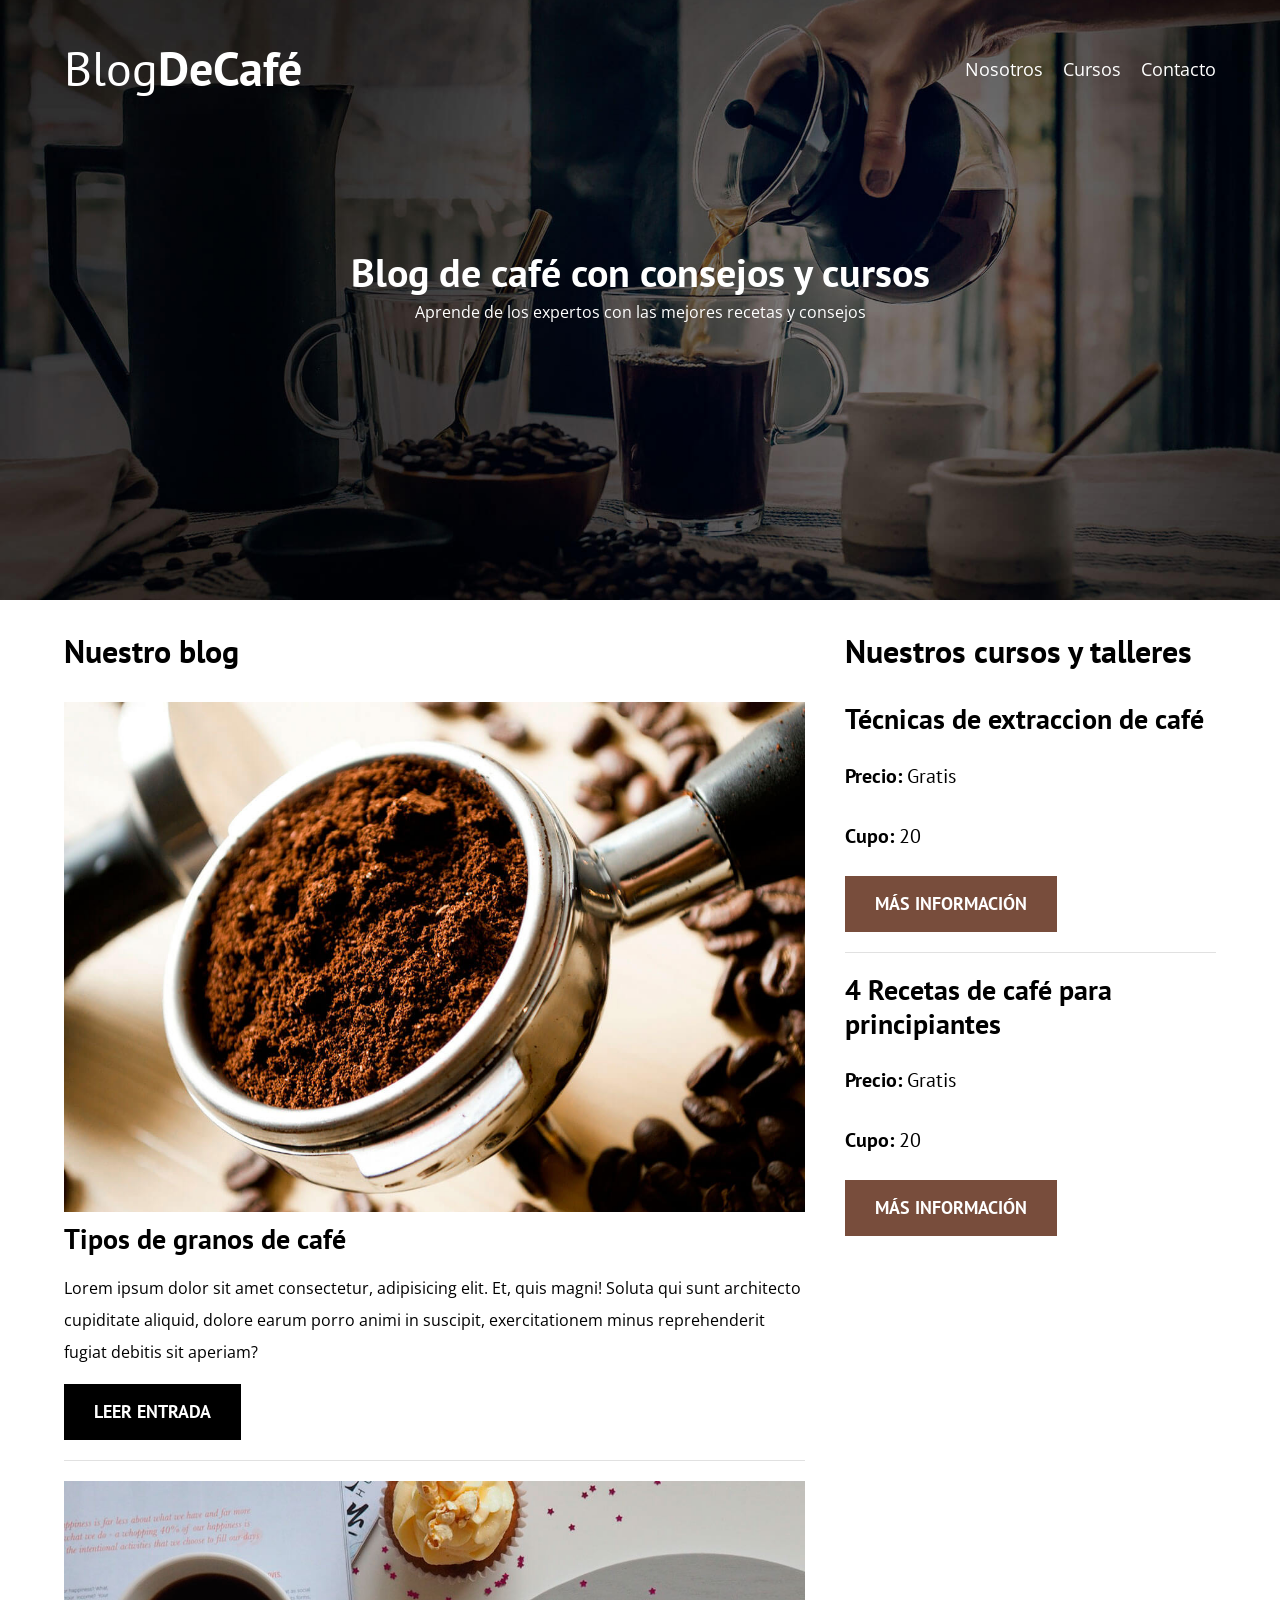
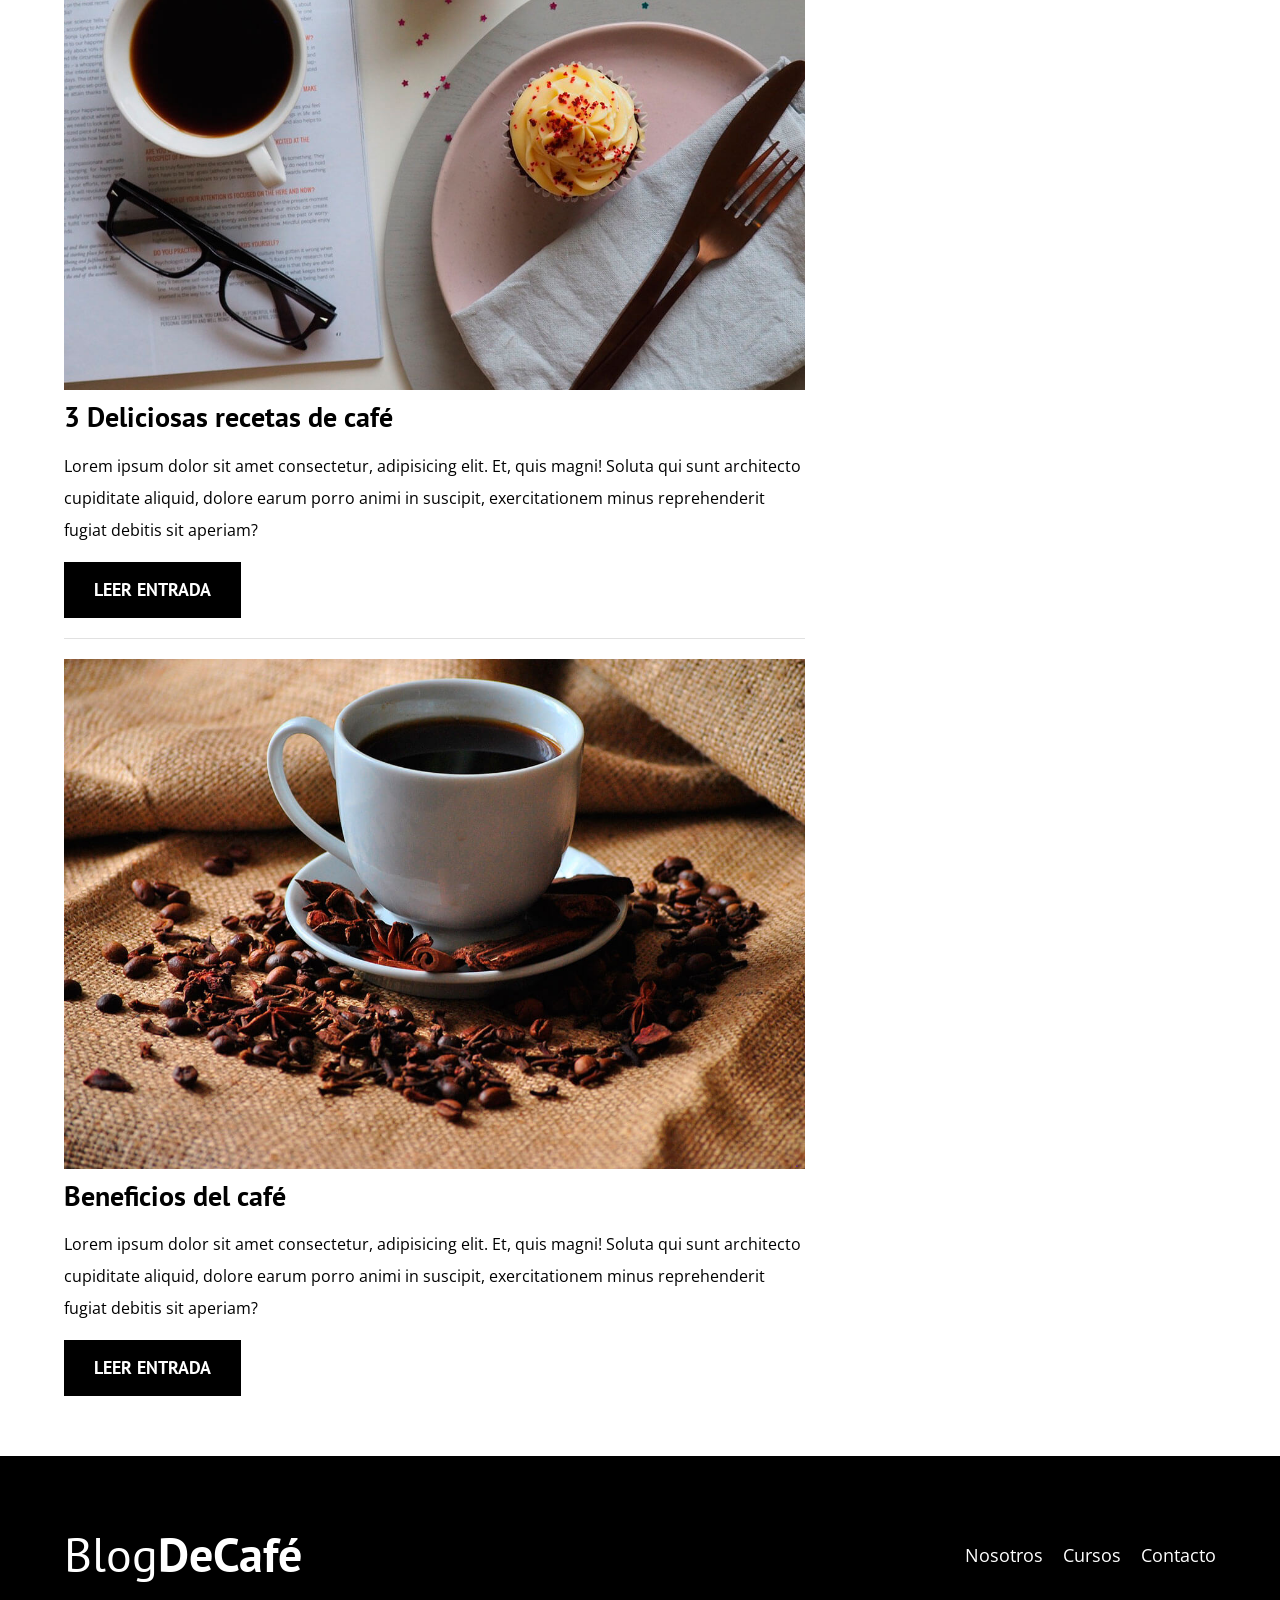
<file: index.html>
<!DOCTYPE html>
<html lang="en">

<head>
    <meta charset="UTF-8">
    <meta name="viewport" content="width=device-width, initial-scale=1.0">
    <meta name="descripcion" content="pagina web de blog de café">
    <link rel="preconnect" href="https://fonts.googleapis.com">
    <link rel="preconnect" href="https://fonts.gstatic.com" crossorigin>
    <link
    href="https://fonts.googleapis.com/css2?family=Open+Sans:ital,wght@0,300..800;1,300..800&family=PT+Sans:wght@400;700&display=swap"
    rel="stylesheet">
    
    <!-- prefetch -->
     <link rel="prefetch" href="nosotros.html" as="document">

    <!-- preload -->
    <link rel="preload" href="css/normalize.css" as="style">
    <link rel="stylesheet" href="css/normalize.css">

    
    <link rel="preload" href="css/style.css" as="style">
    <link rel="stylesheet" href="css/style.css">

    <!-- <link rel="preload" href="img/blog1.jpg" as="image"> -->
    

    <title>Blog de café</title>

</head>

<body>
    <header class="header">
        <div class="contenedor">
            <div class="barra">
                <a href="index.html" class="logo">
                    <h1 class="logo__nombre no-margin centrar-texto">Blog<span class="logo__bold">DeCafé</span></h1>
                </a>
                <nav class="navegacion">
                    <a href="nosotros.html" class="navegacion__enlace">Nosotros</a>
                    <a href="cursos.html" class="navegacion__enlace">Cursos</a>
                    <a href="contacto.html" class="navegacion__enlace">Contacto</a>
                </nav>
            </div>
        </div>
        <div class="header__texto">
            <h2 class="no-margin">Blog de café con consejos y cursos</h2>
            <p class="no-margin">Aprende de los expertos con las mejores recetas y consejos</p>

        </div>
    </header>
    <div class="contenedor contenido-principal">
        <main class="blog">
            <h3>Nuestro blog</h3>
            <article class="entrada">
                <div class="entrada__imagen">
                    <img loading="lazy" src="img/blog1.jpg" alt="imagen blog">
                </div>
                <div class="entrada__contenido">
                    <h4 class="no-margin">Tipos de granos de café </h4>
                    <p>Lorem ipsum dolor sit amet consectetur, adipisicing elit. Et, quis magni! Soluta qui sunt
                        architecto cupiditate aliquid, dolore earum porro animi in suscipit, exercitationem minus
                        reprehenderit fugiat debitis sit aperiam?</p>
                    <a class="boton boton--primario" href="entrada.html">Leer entrada</a>
                </div>
            </article>
            <article class="entrada">
                <div class="entrada__imagen">
                    <img loading="lazy" src="img/blog2.jpg" alt="imagen blog">
                </div>
                <div class="entrada__contenido">
                    <h4 class="no-margin">3 Deliciosas recetas de café </h4>
                    <p>Lorem ipsum dolor sit amet consectetur, adipisicing elit. Et, quis magni! Soluta qui sunt
                        architecto cupiditate aliquid, dolore earum porro animi in suscipit, exercitationem minus
                        reprehenderit fugiat debitis sit aperiam?</p>
                    <a class="boton boton--primario" href="entrada.html">Leer entrada</a>
                </div>
            </article>
            <article class="entrada">
                <div class="entrada__imagen">
                    <img loading="lazy" src="img/blog3.jpg" alt="imagen blog">
                </div>
                <div class="entrada__contenido">
                    <h4 class="no-margin">Beneficios del café </h4>
                    <p>Lorem ipsum dolor sit amet consectetur, adipisicing elit. Et, quis magni! Soluta qui sunt
                        architecto cupiditate aliquid, dolore earum porro animi in suscipit, exercitationem minus
                        reprehenderit fugiat debitis sit aperiam?</p>
                    <a class="boton boton--primario" href="entrada.html">Leer entrada</a>
                </div>
            </article>
        </main>
        <aside class="sidebar">
            <h3>Nuestros cursos y talleres</h3>
            <ul class="cursos no-padding">
                <li class="widget-curso">
                    <h4 class="no-margin">Técnicas de extraccion de café</h4>
                    <p class="widget-curso__label">Precio:
                        <span class="widget-curso__info">Gratis</span>
                    </p>
                    <p class="widget-curso__label">Cupo:
                        <span class="widget-curso__info">20</span>
                    </p>
                    <a class="boton boton--secundario" href="entrada.html">Más información</a>
                </li>
                <li class="widget-curso">
                    <h4 class="no-margin">4 Recetas de café para principiantes</h4>
                    <p class="widget-curso__label">Precio:
                        <span class="widget-curso__info">Gratis</span>
                    </p>
                    <p class="widget-curso__label">Cupo:
                        <span class="widget-curso__info">20</span>
                    </p>
                    <a class="boton boton--secundario" href="entrada.html">Más información</a>
                </li>
            </ul>
        </aside>
    </div>
    <footer class="footer">
        <div class="contenedor">
            <div class="barra">
                <a href="index.html" class="logo">
                    <h1 class="logo__nombre no-margin centrar-texto">Blog<span class="logo__bold">DeCafé</span></h1>
                </a>
                <nav class="navegacion">
                    <a href="nosotros.html" class="navegacion__enlace">Nosotros</a>
                    <a href="cursos.html" class="navegacion__enlace">Cursos</a>
                    <a href="contacto.html" class="navegacion__enlace">Contacto</a>
                </nav>
            </div>
        </div>
    </footer>
</body>

</html>
</file>
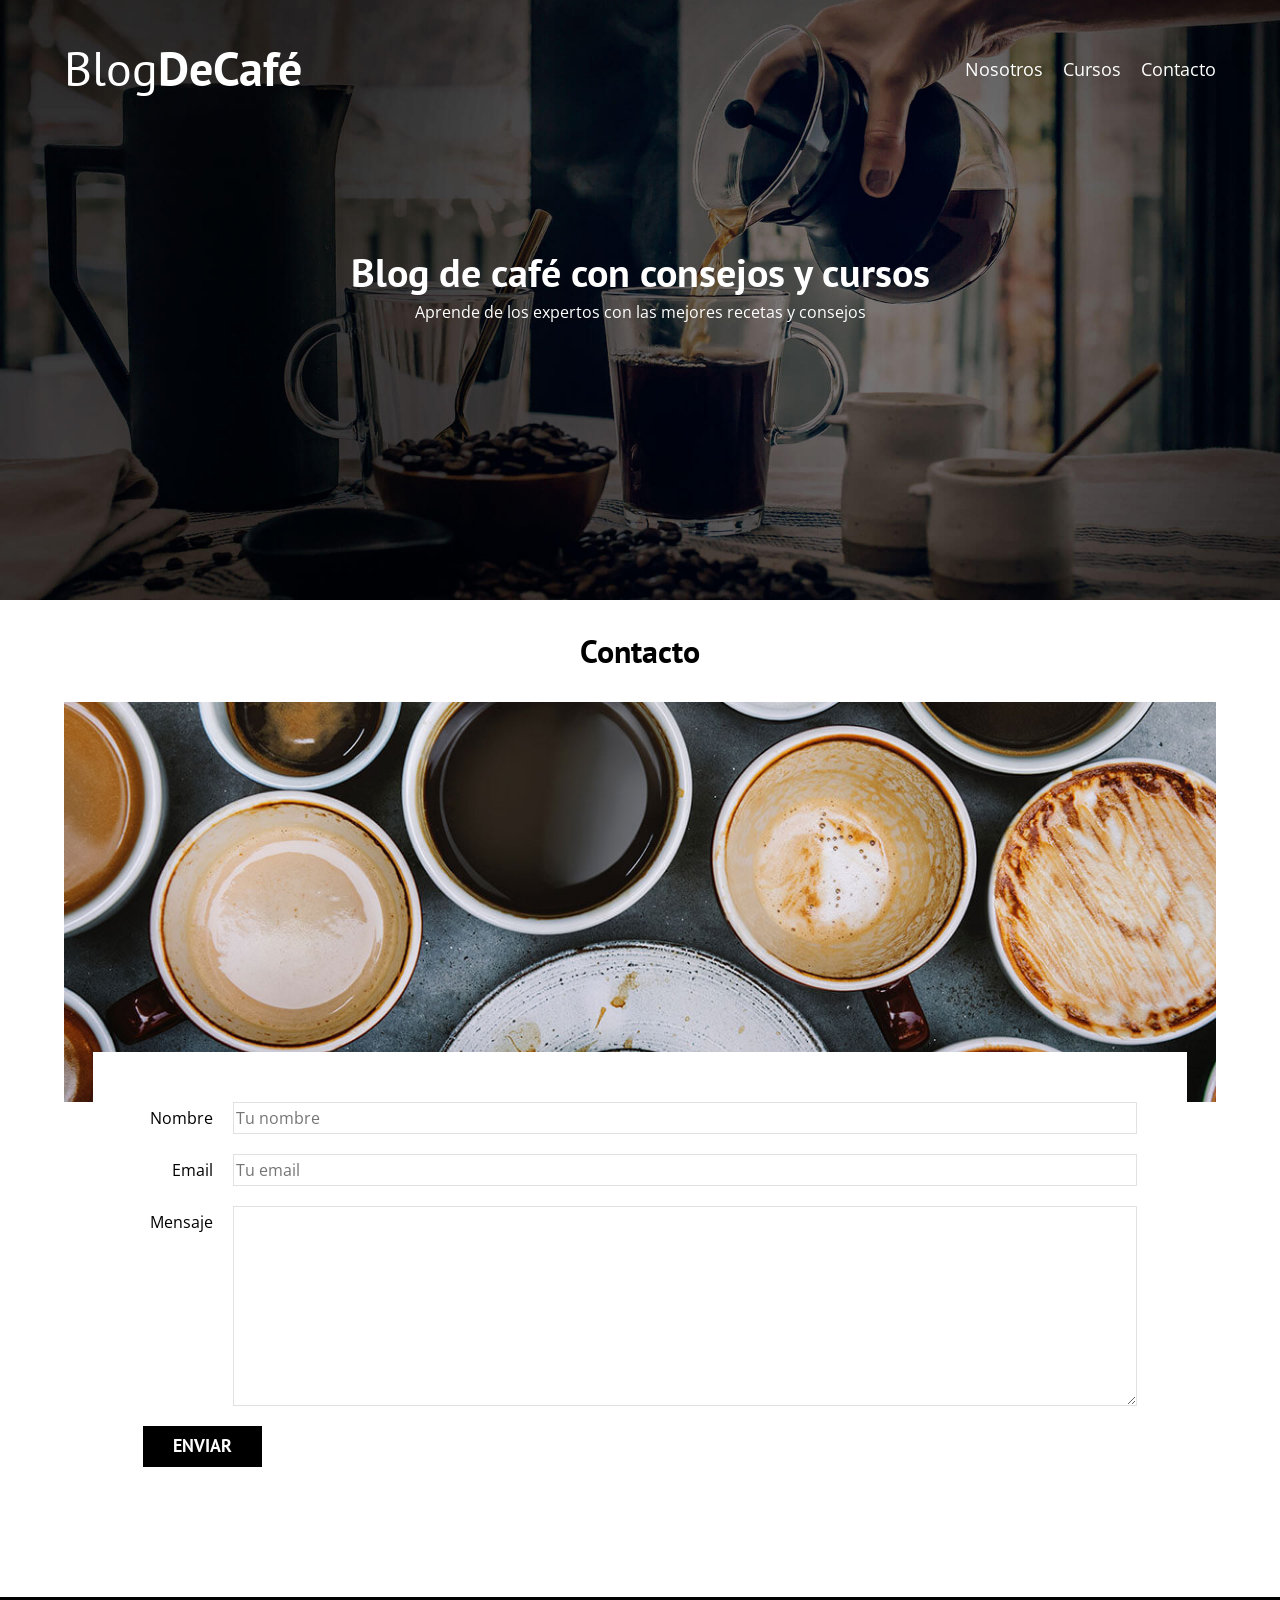
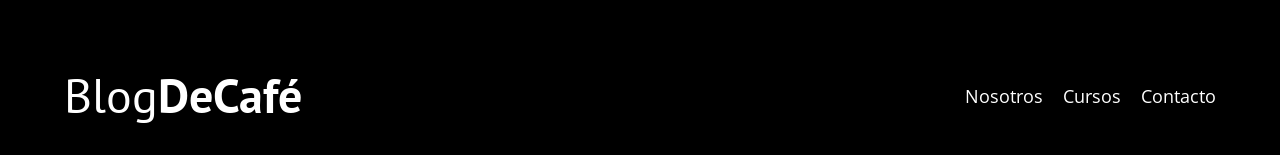
<file: contacto.html>
<!DOCTYPE html>
<html lang="en">

<head>
    <meta charset="UTF-8">
    <meta name="viewport" content="width=device-width, initial-scale=1.0">
    <link rel="stylesheet" href="css/normalize.css">
    <link rel="preconnect" href="https://fonts.googleapis.com">
    <link rel="preconnect" href="https://fonts.gstatic.com" crossorigin>
    <link
        href="https://fonts.googleapis.com/css2?family=Open+Sans:ital,wght@0,300..800;1,300..800&family=PT+Sans:wght@400;700&display=swap"
        rel="stylesheet">
    <link rel="stylesheet" href="css/style.css">

    <title>Blog de café</title>

</head>

<body>
    <header class="header">
        <div class="contenedor">
            <div class="barra">
                <a href="index.html" class="logo">
                    <h1 class="logo__nombre no-margin centrar-texto">Blog<span class="logo__bold">DeCafé</span></h1>
                </a>
                <nav class="navegacion">
                    <a href="nosotros.html" class="navegacion__enlace">Nosotros</a>
                    <a href="cursos.html" class="navegacion__enlace">Cursos</a>
                    <a href="contacto.html" class="navegacion__enlace">Contacto</a>
                </nav>
            </div>
        </div>
        <div class="header__texto">
            <h2 class="no-margin">Blog de café con consejos y cursos</h2>
            <p class="no-margin">Aprende de los expertos con las mejores recetas y consejos</p>

        </div>
    </header>
    <main class="contenedor">
        <h3 class="centrar-texto">Contacto</h3>
        <div class="contacto-bg"></div>
        <form class="formulario">
            <div class="campo">
                <label class="campo__label" for="nombre" >Nombre</label>
                <input class="campo__field" type="text" id="nombre" placeholder="Tu nombre">
            </div>
            <div class="campo">
                <label class="campo__label" for="email" >Email</label>
                <input class="campo__field" type="email" id="email" placeholder="Tu email">
            </div>
            <div class="campo">
                <label class="campo__label" for="mensaje" >Mensaje</label>
                <textarea class="campo__field campo__field--textarea" id="mensaje"></textarea>
            </div>
            <div class="campo">
                <input type="submit" value="Enviar" class="boton boton--primario">
            </div>
        </form>
       
    </main>
    <footer class="footer">
        <div class="contenedor">
            <div class="barra">
                <a href="index.html" class="logo">
                    <h1 class="logo__nombre no-margin centrar-texto">Blog<span class="logo__bold">DeCafé</span></h1>
                </a>
                <nav class="navegacion">
                    <a href="nosotros.html" class="navegacion__enlace">Nosotros</a>
                    <a href="cursos.html" class="navegacion__enlace">Cursos</a>
                    <a href="contacto.html" class="navegacion__enlace">Contacto</a>
                </nav>
            </div>
        </div>
    </footer>
</body>

</html>
</file>
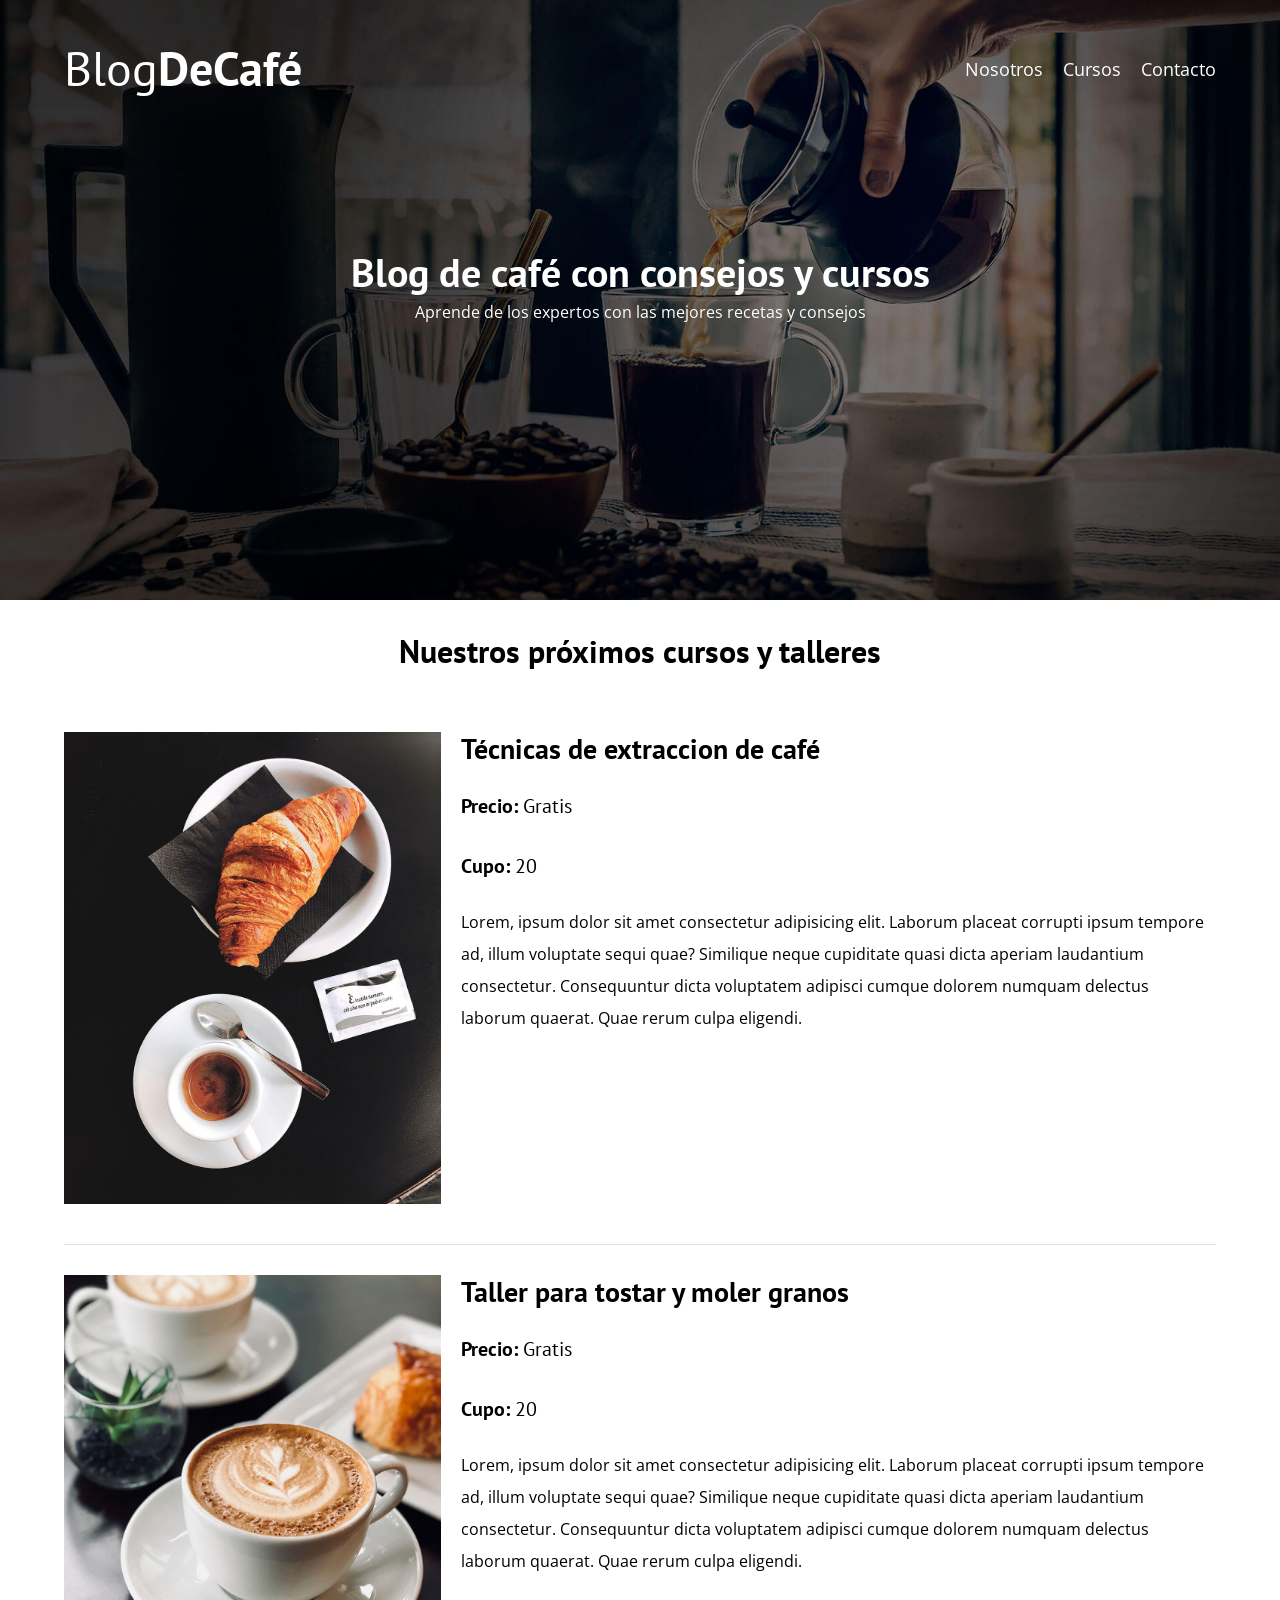
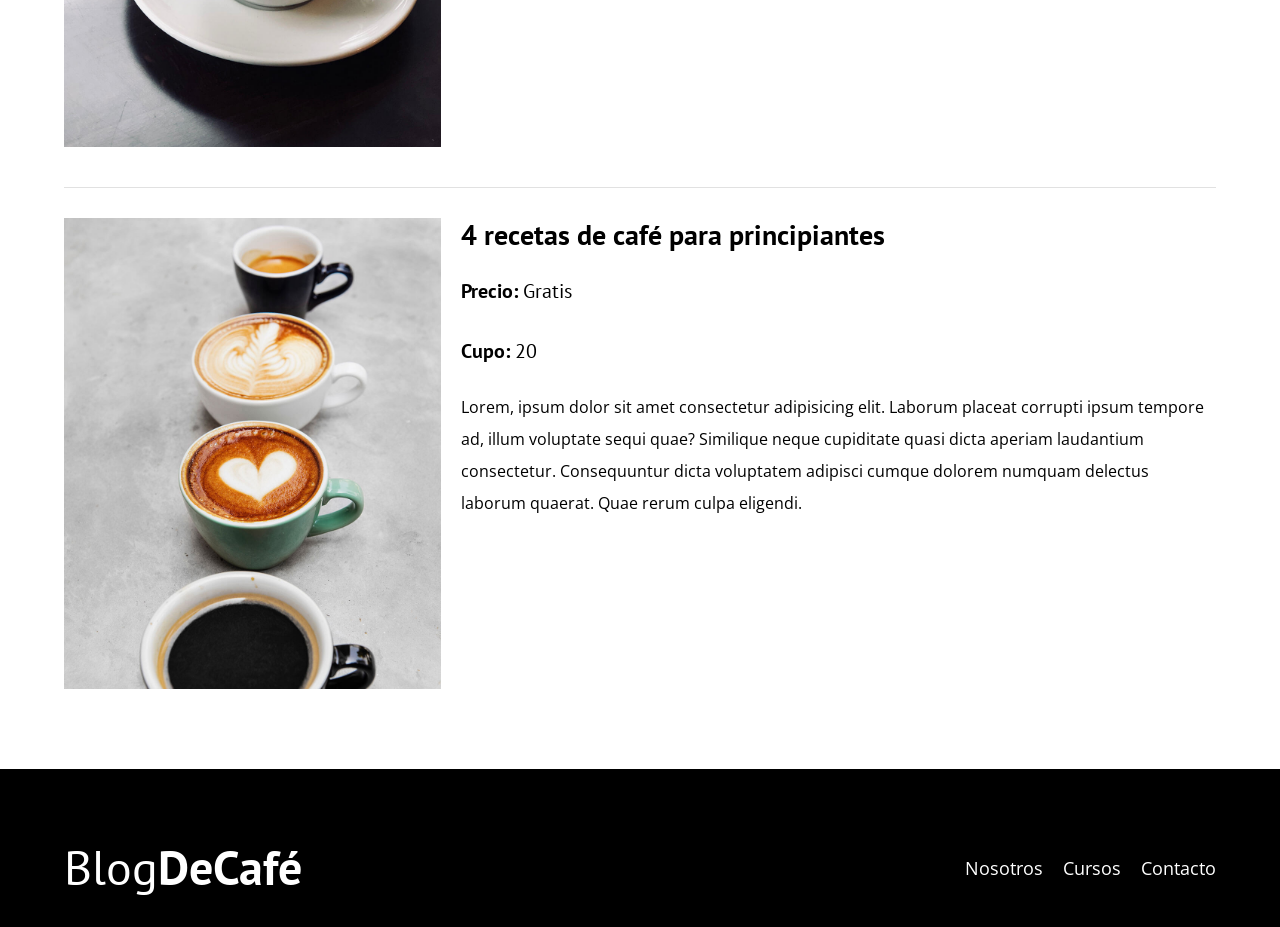
<file: cursos.html>
<!DOCTYPE html>
<html lang="en">

<head>
    <meta charset="UTF-8">
    <meta name="viewport" content="width=device-width, initial-scale=1.0">
    <link rel="stylesheet" href="css/normalize.css">
    <link rel="preconnect" href="https://fonts.googleapis.com">
    <link rel="preconnect" href="https://fonts.gstatic.com" crossorigin>
    <link
        href="https://fonts.googleapis.com/css2?family=Open+Sans:ital,wght@0,300..800;1,300..800&family=PT+Sans:wght@400;700&display=swap"
        rel="stylesheet">
    <link rel="stylesheet" href="css/style.css">

    <title>Blog de café</title>

</head>

<body>
    <header class="header">
        <div class="contenedor">
            <div class="barra">
                <a href="index.html" class="logo">
                    <h1 class="logo__nombre no-margin centrar-texto">Blog<span class="logo__bold">DeCafé</span></h1>
                </a>
                <nav class="navegacion">
                    <a href="nosotros.html" class="navegacion__enlace">Nosotros</a>
                    <a href="cursos.html" class="navegacion__enlace">Cursos</a>
                    <a href="contacto.html" class="navegacion__enlace">Contacto</a>
                </nav>
            </div>
        </div>
        <div class="header__texto">
            <h2 class="no-margin">Blog de café con consejos y cursos</h2>
            <p class="no-margin">Aprende de los expertos con las mejores recetas y consejos</p>

        </div>
    </header>
    <main class="contenedor">
        <h3 class="centrar-texto">Nuestros próximos cursos y talleres</h3>
        <div class="curso">
            <div class="curso__imagen">
                <img src="img/curso1.jpg" alt="imagen del curso">
            </div>
            <div class="curso__informacion">
                <h4 class="no-margin">Técnicas de extraccion de café</h4>
                <p class="curso__label">Precio:
                    <span class="curso__info">Gratis</span>
                </p>
                <p class="curso__label">Cupo:
                    <span class="curso__info">20</span>
                </p>
                <p class="curso__descripcion">
                    Lorem, ipsum dolor sit amet consectetur adipisicing elit. Laborum placeat corrupti ipsum tempore ad, illum voluptate sequi quae? Similique neque cupiditate quasi dicta aperiam laudantium consectetur. Consequuntur dicta voluptatem adipisci cumque dolorem numquam delectus laborum quaerat. Quae rerum culpa eligendi.
                </p>
            </div> <!--curso informacion-->
        </div><!--curso-->

         <div class="curso">
            <div class="curso__imagen">
                <img src="img/curso2.jpg" alt="imagen del curso">
            </div>
            <div class="curso__informacion">
                <h4 class="no-margin">Taller para tostar y moler granos</h4>
                <p class="curso__label">Precio:
                    <span class="curso__info">Gratis</span>
                </p>
                <p class="curso__label">Cupo:
                    <span class="curso__info">20</span>
                </p>
                <p class="curso__descripcion">
                    Lorem, ipsum dolor sit amet consectetur adipisicing elit. Laborum placeat corrupti ipsum tempore ad, illum voluptate sequi quae? Similique neque cupiditate quasi dicta aperiam laudantium consectetur. Consequuntur dicta voluptatem adipisci cumque dolorem numquam delectus laborum quaerat. Quae rerum culpa eligendi.
                </p>
            </div> <!--curso informacion-->
        </div><!--curso-->

         <div class="curso">
            <div class="curso__imagen">
                <img src="img/curso3.jpg" alt="imagen del curso">
            </div>
            <div class="curso__informacion">
                <h4 class="no-margin">4 recetas de café para principiantes</h4>
                <p class="curso__label">Precio:
                    <span class="curso__info">Gratis</span>
                </p>
                <p class="curso__label">Cupo:
                    <span class="curso__info">20</span>
                </p>
                <p class="curso__descripcion">
                    Lorem, ipsum dolor sit amet consectetur adipisicing elit. Laborum placeat corrupti ipsum tempore ad, illum voluptate sequi quae? Similique neque cupiditate quasi dicta aperiam laudantium consectetur. Consequuntur dicta voluptatem adipisci cumque dolorem numquam delectus laborum quaerat. Quae rerum culpa eligendi.
                </p>
            </div> <!--curso informacion-->
        </div><!--curso-->

    </main>
    <footer class="footer">
        <div class="contenedor">
            <div class="barra">
                <a href="index.html" class="logo">
                    <h1 class="logo__nombre no-margin centrar-texto">Blog<span class="logo__bold">DeCafé</span></h1>
                </a>
                <nav class="navegacion">
                    <a href="nosotros.html" class="navegacion__enlace">Nosotros</a>
                    <a href="cursos.html" class="navegacion__enlace">Cursos</a>
                    <a href="contacto.html" class="navegacion__enlace">Contacto</a>
                </nav>
            </div>
        </div>
    </footer>
</body>

</html>
</file>
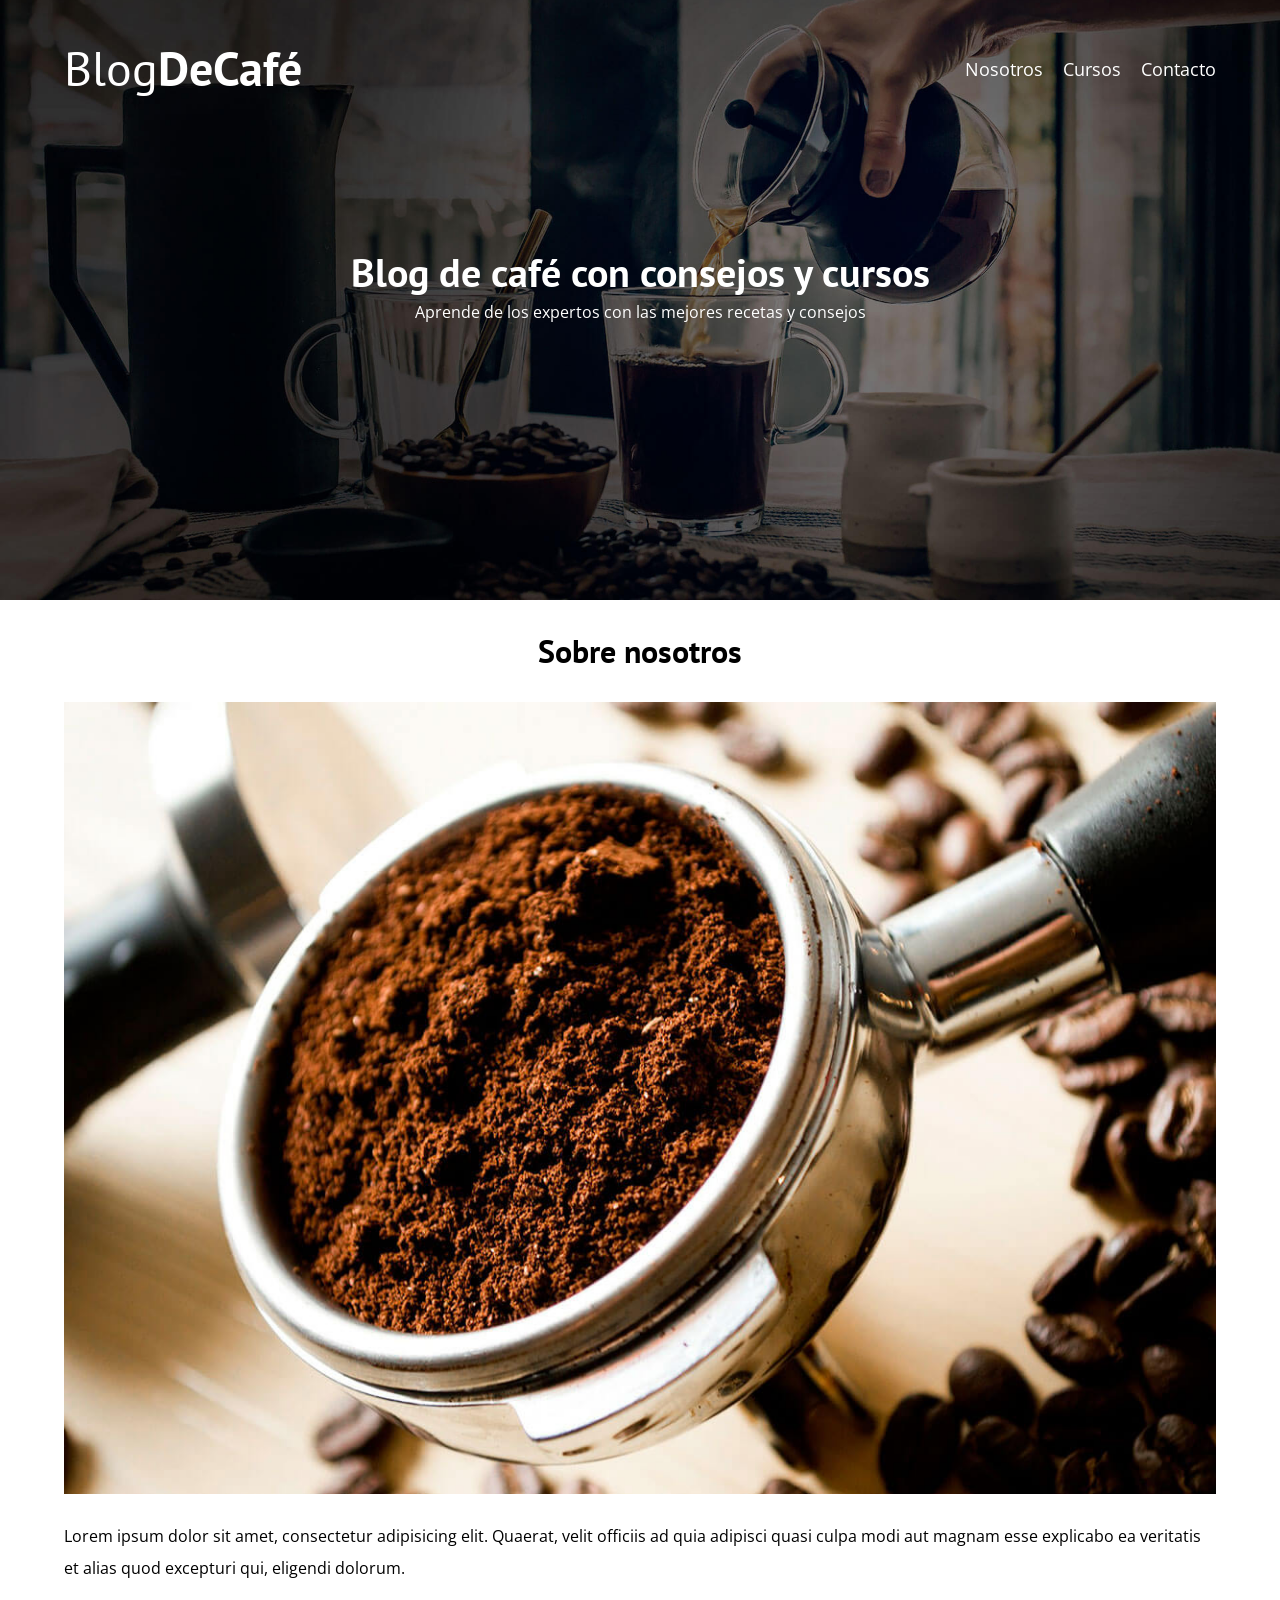
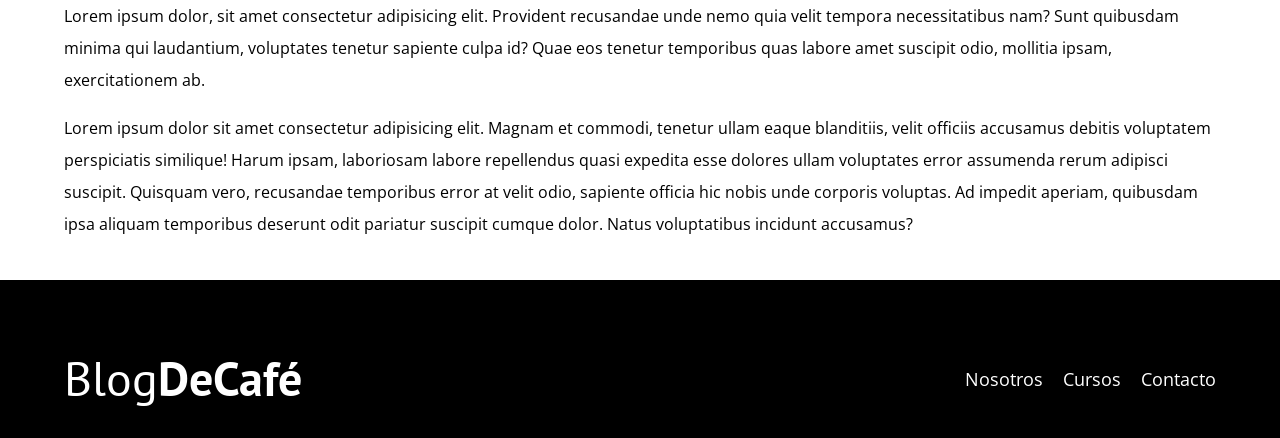
<file: entrada.html>
<!DOCTYPE html>
<html lang="en">

<head>
    <meta charset="UTF-8">
    <meta name="viewport" content="width=device-width, initial-scale=1.0">
    <link rel="stylesheet" href="css/normalize.css">
    <link rel="preconnect" href="https://fonts.googleapis.com">
    <link rel="preconnect" href="https://fonts.gstatic.com" crossorigin>
    <link
        href="https://fonts.googleapis.com/css2?family=Open+Sans:ital,wght@0,300..800;1,300..800&family=PT+Sans:wght@400;700&display=swap"
        rel="stylesheet">
    <link rel="stylesheet" href="css/style.css">

    <title>Blog de café</title>

</head>

<body>
    <header class="header">
        <div class="contenedor">
            <div class="barra">
                <a href="index.html" class="logo">
                    <h1 class="logo__nombre no-margin centrar-texto">Blog<span class="logo__bold">DeCafé</span></h1>
                </a>
                <nav class="navegacion">
                    <a href="nosotros.html" class="navegacion__enlace">Nosotros</a>
                    <a href="cursos.html" class="navegacion__enlace">Cursos</a>
                    <a href="contacto.html" class="navegacion__enlace">Contacto</a>
                </nav>
            </div>
        </div>
        <div class="header__texto">
            <h2 class="no-margin">Blog de café con consejos y cursos</h2>
            <p class="no-margin">Aprende de los expertos con las mejores recetas y consejos</p>

        </div>
    </header>
    <main class="contenedor">
        <h3 class="centrar-texto">Sobre nosotros</h3>
        <img src="img/blog1.jpg" alt="imagen del blog">

        <p>Lorem ipsum dolor sit amet, consectetur adipisicing elit. Quaerat, velit officiis ad quia adipisci quasi culpa modi aut magnam esse explicabo ea veritatis et alias quod excepturi qui, eligendi dolorum.</p>
        <p>Lorem ipsum dolor, sit amet consectetur adipisicing elit. Provident recusandae unde nemo quia velit tempora necessitatibus nam? Sunt quibusdam minima qui laudantium, voluptates tenetur sapiente culpa id? Quae eos tenetur temporibus quas labore amet suscipit odio, mollitia ipsam, exercitationem ab.</p>
        <p>Lorem ipsum dolor sit amet consectetur adipisicing elit. Magnam et commodi, tenetur ullam eaque blanditiis, velit officiis accusamus debitis voluptatem perspiciatis similique! Harum ipsam, laboriosam labore repellendus quasi expedita esse dolores ullam voluptates error assumenda rerum adipisci suscipit. Quisquam vero, recusandae temporibus error at velit odio, sapiente officia hic nobis unde corporis voluptas. Ad impedit aperiam, quibusdam ipsa aliquam temporibus deserunt odit pariatur suscipit cumque dolor. Natus voluptatibus incidunt accusamus?</p>
    </main>
    <footer class="footer">
        <div class="contenedor">
            <div class="barra">
                <a href="index.html" class="logo">
                    <h1 class="logo__nombre no-margin centrar-texto">Blog<span class="logo__bold">DeCafé</span></h1>
                </a>
                <nav class="navegacion">
                    <a href="nosotros.html" class="navegacion__enlace">Nosotros</a>
                    <a href="cursos.html" class="navegacion__enlace">Cursos</a>
                    <a href="contacto.html" class="navegacion__enlace">Contacto</a>
                </nav>
            </div>
        </div>
    </footer>
</body>

</html>
</file>
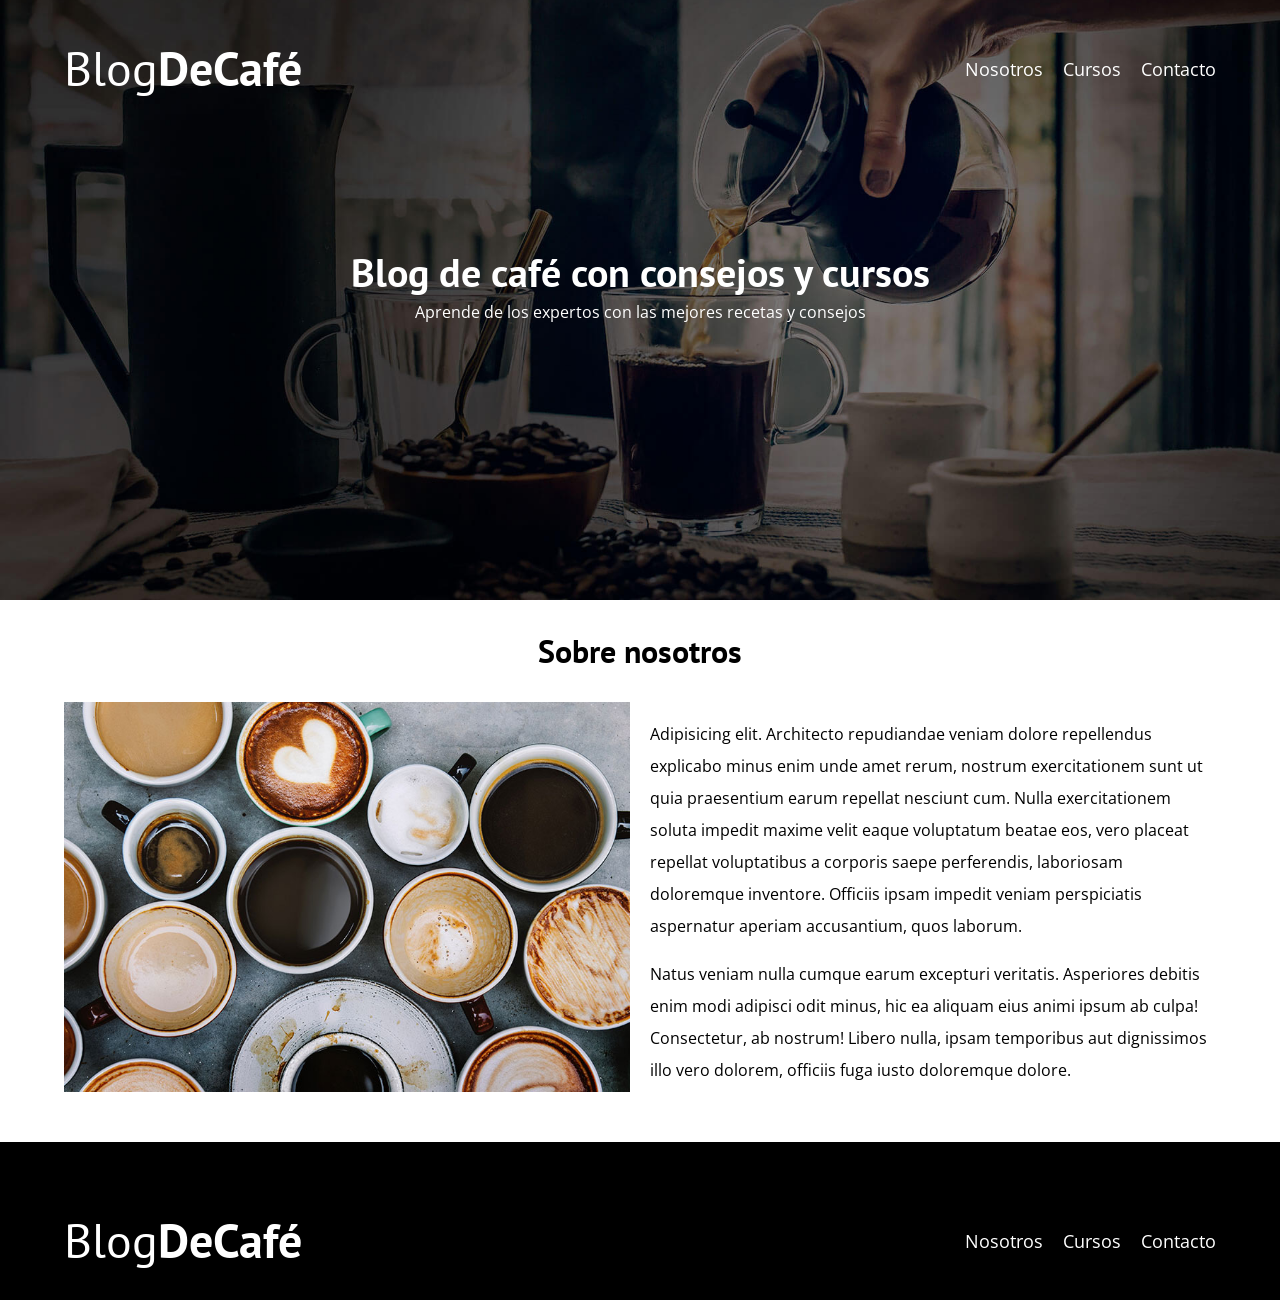
<file: nosotros.html>
<!DOCTYPE html>
<html lang="en">

<head>
    <meta charset="UTF-8">
    <meta name="viewport" content="width=device-width, initial-scale=1.0">
    <link rel="stylesheet" href="css/normalize.css">
    <link rel="preconnect" href="https://fonts.googleapis.com">
    <link rel="preconnect" href="https://fonts.gstatic.com" crossorigin>
    <link
        href="https://fonts.googleapis.com/css2?family=Open+Sans:ital,wght@0,300..800;1,300..800&family=PT+Sans:wght@400;700&display=swap"
        rel="stylesheet">
    <link rel="stylesheet" href="css/style.css">

    <title>Blog de café</title>

</head>

<body>
    <header class="header">
        <div class="contenedor">
            <div class="barra">
                <a href="index.html" class="logo">
                    <h1 class="logo__nombre no-margin centrar-texto">Blog<span class="logo__bold">DeCafé</span></h1>
                </a>
                <nav class="navegacion">
                    <a href="nosotros.html" class="navegacion__enlace">Nosotros</a>
                    <a href="cursos.html" class="navegacion__enlace">Cursos</a>
                    <a href="contacto.html" class="navegacion__enlace">Contacto</a>
                </nav>
            </div>
        </div>
        <div class="header__texto">
            <h2 class="no-margin">Blog de café con consejos y cursos</h2>
            <p class="no-margin">Aprende de los expertos con las mejores recetas y consejos</p>

        </div>
    </header>
    <main class="contenedor">
        <h3 class="centrar-texto">Sobre nosotros</h3>
        <div class="sobre-nosotros">
            <div class="sobre-nosotros__imagen">
                <img src="img/nosotros.jpg" alt="imagen nosotros">
            </div>
            <div class="sobre-nosotros__texto">
                <p>Adipisicing elit. Architecto repudiandae veniam dolore repellendus explicabo minus enim unde amet rerum, nostrum exercitationem sunt ut quia praesentium earum repellat nesciunt cum. Nulla exercitationem soluta impedit maxime velit eaque voluptatum beatae eos, vero placeat repellat voluptatibus a corporis saepe perferendis, laboriosam doloremque inventore. Officiis ipsam impedit veniam perspiciatis aspernatur aperiam accusantium, quos laborum.</p>
                <p>Natus veniam nulla cumque earum excepturi veritatis. Asperiores debitis enim modi adipisci odit minus, hic ea aliquam eius animi ipsum ab culpa! Consectetur, ab nostrum! Libero nulla, ipsam temporibus aut dignissimos illo vero dolorem, officiis fuga iusto doloremque dolore.</p>

            </div>
        </div>
    </main>
    <footer class="footer">
        <div class="contenedor">
            <div class="barra">
                <a href="index.html" class="logo">
                    <h1 class="logo__nombre no-margin centrar-texto">Blog<span class="logo__bold">DeCafé</span></h1>
                </a>
                <nav class="navegacion">
                    <a href="nosotros.html" class="navegacion__enlace">Nosotros</a>
                    <a href="cursos.html" class="navegacion__enlace">Cursos</a>
                    <a href="contacto.html" class="navegacion__enlace">Contacto</a>
                </nav>
            </div>
        </div>
    </footer>
</body>

</html>
</file>
<file: css/style.css>
:root {
    --fuenteHeading: 'PT Sans', sans-serif;
    --fuenteParrafos: 'Open Sans', sans-serif;

    --primario: #784d3c;
    --gris: #e1e1e1;
    --blanco: #fff;
    --negro: #000;
}

html {
    box-sizing: border-box;
    font-size: 62.5%;
}

*,
*:before,
*:after {
    box-sizing: inherit;
}

body {
    font-family: var(--fuenteParrafos);
    font-size: 1.6rem;
    line-height: 2;
}

/* globales */

.contenedor {
    /* max-width: 120rem;
    width: 90%; */
    width: min(90%, 120rem);
    margin: 0 auto;
}

a {
    text-decoration: none;
}

h1,
h2,
h3,
h4 {
    font-family: var(--fuenteHeading);
    line-height: 1.2;
}

h1 {
    font-size: 4.8rem;
}

h2 {
    font-size: 4rem;
}

h3 {
    font-size: 3.2rem;
}

h4 {
    font-size: 2.8rem;
}

img {
    max-width: 100%;
}

/* utilidades */

.no-margin {
    margin: 0;
}

.no-padding {
    padding: 0;
}

.centrar-texto {
    text-align: center;
}


.header {
    background-image: url(../img/banner.jpg);
    height: 60rem;
    background-size: cover;
    background-repeat: no-repeat;
    background-position: center center;
}

.header__texto {
    text-align: center;
    color: var(--blanco);
    margin-top: 5rem;
}

@media (min-width: 768px) {
    .header__texto {
        margin-top: 15rem;
    }
}

.barra {
    padding-top: 4rem;
}

@media (min-width: 768px) {
    .barra {
        display: flex;
        justify-content: space-between;
        align-items: center;
    }
}

.logo {
    color: var(--blanco);
}

.logo__nombre {
    font-weight: normal;
}

.logo__bold {
    font-weight: 700;
}

@media (min-width: 768px) {
    .navegacion {
        display: flex;
        gap: 2rem;
    }
}

.navegacion__enlace {
    display: block;
    text-align: center;
    font-size: 1.8rem;
    color: var(--blanco);
}

@media (min-width: 768px) {
    .contenido-principal {
        display: grid;
        grid-template-columns: 2fr 1fr;
        column-gap: 4rem;
    }
}

.entrada {
    border-bottom: 1px solid var(--gris);
    margin-bottom: 2rem;
}

.entrada:last-of-type {
    border: none;
    margin-bottom: 0;
}

.boton {
    display: block;
    font-family: var(--fuenteHeading);
    color: var(--blanco);
    text-align: center;
    padding: 1rem 3rem;
    font-size: 1.8rem;
    text-transform: uppercase;
    font-weight: 700;
    margin-bottom: 2rem;
    border: none;
}

@media (min-width: 768px) {
    .boton {
        display: inline-block;

    }
}
.boton:hover{
    cursor: pointer;
}

.boton--primario {
    background-color: var(--negro);
}

.boton--secundario {
    background-color: var(--primario);
}

.cursos {
    list-style: none;
}

.widget-curso {
    border-bottom: 1px solid var(--gris);
    margin-bottom: 2rem;
}

.widget-curso:last-of-type {
    border: none;
    margin-bottom: 0;
}

.widget-curso__label {
    font-family: var(--fuenteHeading);
    font-weight: bold;
}

.widget-curso__info {
    font-weight: 400;
}

.widget-curso__label,
.widget-curso__info {
    font-size: 2rem;
}

.footer {
    background-color: var(--negro);
    padding: 3rem 0;
    padding-bottom: 3rem;
    margin-top: 4rem;
}

@media (min-width: 768px){
    .sobre-nosotros{
        display: flex;
        justify-content: space-between;
    }
    .sobre-nosotros__imagen,
    .sobre-nosotros__texto{
        flex-basis: calc(50% - 1rem);
    }
}

.curso{
    padding: 3rem 0;
    border-bottom: 1px solid var(--gris);
}
@media (min-width: 768px){
    .curso{
        display: grid;
        grid-template-columns: 1fr 2fr;
        column-gap: 2rem;
    }
}
.curso:last-of-type{
    border: none;
}

.curso__label {
    font-family: var(--fuenteHeading);
    font-weight: bold;
}

.curso__info {
    font-weight: 400;
}

.curso__label,
.curso__info {
    font-size: 2rem;
}

/* contacto */
.contacto-bg{
    background-image: url(../img/contacto.jpg);
    height: 40rem;
    background-size: cover;
    background-repeat: no-repeat;

}

.formulario{
    background-color: var(--blanco);
    margin: -5rem auto 0 auto;
    width: 95%;
    padding: 5rem;
}

.campo{
    display: flex;
    margin-bottom: 2rem;


}
.campo__label{
    flex: 0 0 9rem;
    text-align: right;
    padding-right: 2rem;
}

.campo__field{
    flex: 1;
    border: 1px solid var(--gris);
}

.campo__field--textarea{
    height: 20rem;
}
</file>
